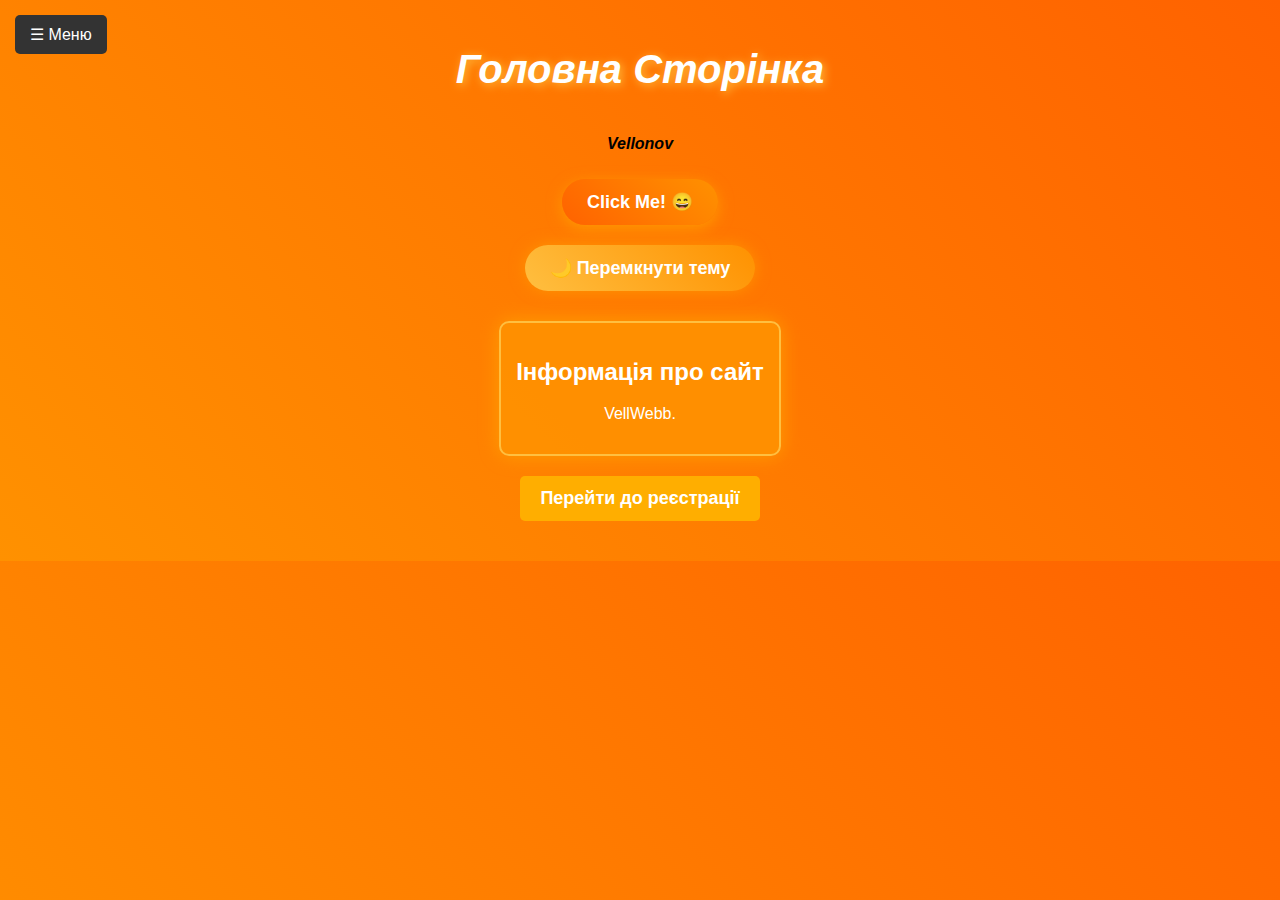
<file: index.html>
<!DOCTYPE html>
<html lang="uk">
<head>
    <meta charset="UTF-8">
    <meta name="viewport" content="width=device-width, initial-scale=1.0">
    <title>Головна сторінка</title>
    <link rel="stylesheet" type="text/css" href="styles.css">
    <style>
        .nav-button {
            position: fixed;
            top: 15px;
            left: 15px;
            background: #333;
            color: white;
            border: none;
            padding: 10px 15px;
            cursor: pointer;
            font-size: 16px;
            border-radius: 5px;
        }

        .nav-menu {
            position: fixed;
            top: 50px;
            left: -250px; /* Початкове приховане положення */
            background: rgba(0, 0, 0, 0.8);
            padding: 10px;
            border-radius: 5px;
            display: block;
            opacity: 0;
            transform: translateX(-100%);
            transition: opacity 0.3s ease, transform 0.3s ease;
            width: 200px;
        }

        .nav-menu.active {
            left: 15px;  /* Позиція після активування */
            opacity: 1;
            transform: translateX(0);
        }

        .nav-menu a {
            display: block;
            color: white;
            text-decoration: none;
            padding: 5px 0;
        }

        .register-button {
            display: block;
            margin: 20px auto;
            padding: 12px 20px;
            font-size: 18px;
            font-weight: bold;
            background-color: #ffae00;
            color: white;
            border: none;
            border-radius: 5px;
            cursor: pointer;
            text-align: center;
            text-decoration: none;
            transition: transform 0.3s ease, background-color 0.3s ease;
        }

        .register-button:hover {
            transform: scale(1.1); /* Збільшення кнопки при наведенні */
            background-color: #000000;
        }
    </style>
    <script>
        function toggleMenu() {
            const menu = document.getElementById("nav-menu");
            menu.classList.toggle("active");  // Перемикає клас активності
        }

        function toggleTheme() {
            const body = document.body;
            body.classList.toggle("dark-theme");
        }
    </script>
</head>
<body>
    <button class="nav-button" onclick="toggleMenu()">☰ Меню</button>
    <div class="nav-menu" id="nav-menu">
        <a href="index.html">Головна</a>
        <a href="about.html">Про нас</a>
        <a href="contact.html">Контакти</a>
    </div>

    <div class="content">
        <h1 class="title"><b><i>Головна Сторінка</i></b></h1>
        <p><b><i>Vellonov</i></b></p>

        <!-- Кнопка "Click Me!" і смайлик -->
        <button class="cool-button">Click Me! 😄</button>

        <!-- Перемикач теми -->
        <button class="cool-button theme-toggle" onclick="toggleTheme()">🌙 Перемкнути тему</button>

        <!-- Картка інформації -->
        <div class="info-card">
            <h2>Інформація про сайт</h2>
            <p>VellWebb.</p>
        </div>

        <!-- Кнопка для переходу на сторінку реєстрації -->
        <a href="register.html" class="register-button">Перейти до реєстрації</a>
    </div>
</body>
</html>
</file>
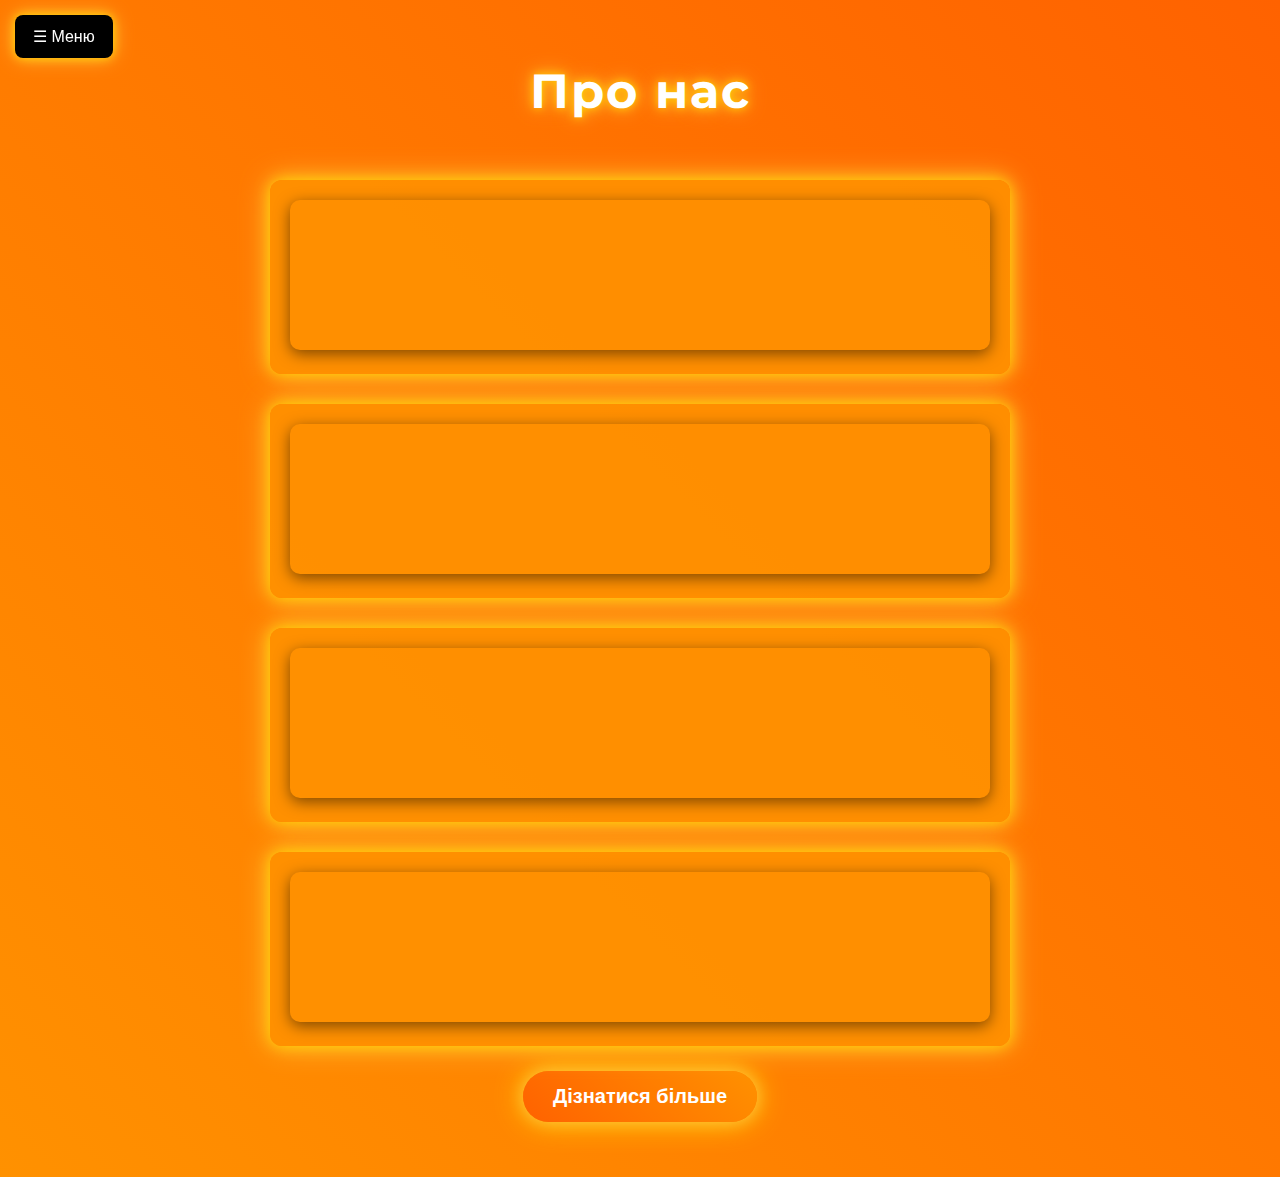
<file: about.html>
<!DOCTYPE html>
<html lang="uk">
<head>
    <meta charset="UTF-8">
    <meta name="viewport" content="width=device-width, initial-scale=1.0">
    <title>Про нас</title>
    <link href="https://fonts.googleapis.com/css2?family=Montserrat:wght@500&family=Roboto:wght@400;700&family=Playfair+Display:wght@700&display=swap" rel="stylesheet">
    <style>
        body {
            background: linear-gradient(45deg, #ff9100, #ff6200); /* Оранжевий градієнт */
            font-family: 'Roboto', sans-serif;
            margin: 0;
            padding: 0;
            color: white;
            text-align: center;
        }

        .content {
            display: flex;
            flex-direction: column;
            align-items: center;
            padding: 30px 20px;
            animation: fadeIn 1s ease-out;
        }

        .title {
            font-size: 3em;
            color: white;
            text-shadow: 0 0 10px #ffd700, 0 0 20px #ffbf40; /* Неоновий ефект */
            margin-bottom: 30px;
            font-family: 'Montserrat', sans-serif;
            letter-spacing: 2px;
        }

        .info-card {
            margin-top: 30px;
            padding: 20px;
            background-color: rgba(255, 145, 0, 0.9); /* Прозорий оранжевий */
            border-radius: 12px;
            width: 90%;
            max-width: 700px;
            color: white;
            font-family: 'Roboto', sans-serif;
            box-shadow: 0 0 15px #ffd700, 0 0 30px #ffbf40; /* Неон */
            transform: scale(1);
            transition: transform 0.3s, box-shadow 0.3s ease-in-out;
        }

        .info-card:hover {
            transform: scale(1.05);
            box-shadow: 0 0 25px #ffbf40, 0 0 50px #ffd700; /* Сильніше неонове світіння */
        }

        iframe {
            max-width: 100%;
            height: auto;
            border: none;
            border-radius: 10px;
            box-shadow: 0px 4px 15px rgba(0, 0, 0, 0.5); /* Додатковий стиль */
        }

        .cool-button {
            margin: 25px;
            padding: 14px 30px;
            font-size: 20px;
            font-weight: bold;
            background: linear-gradient(45deg, #ff6200, #ff9100);
            color: white;
            border: none;
            border-radius: 50px;
            cursor: pointer;
            box-shadow: 0 0 15px #ffbf40, 0 0 30px #ffd700; /* Неоновий ефект */
            transition: transform 0.3s, box-shadow 0.3s, background 0.3s;
        }

        .cool-button:hover {
            transform: scale(1.1);
            box-shadow: 0 0 20px #ffd700, 0 0 40px #ffbf40; /* Підсилення при наведенні */
        }

        .cool-button:active {
            transform: scale(0.95);
        }

        @keyframes fadeIn {
            0% {
                opacity: 0;
                transform: translateY(30px);
            }
            100% {
                opacity: 1;
                transform: translateY(0);
            }
        }

        .nav-button {
            position: fixed;
            top: 15px;
            left: 15px;
            background: #000000; /* Чорний колір */
            color: white;
            border: none;
            padding: 12px 18px;
            cursor: pointer;
            font-size: 16px;
            border-radius: 8px;
            z-index: 110;
            box-shadow: 0 0 10px #ffd700, 0 0 20px #ffbf40;
            transition: background 0.3s, box-shadow 0.3s;
        }

        .nav-button:hover {
            background: #333333; /* Темно-сірий при наведенні */
            box-shadow: 0 0 15px #ffd700, 0 0 30px #ffbf40;
        }

        .nav-menu {
            position: fixed;
            top: 50px;
            left: -250px;
            background: rgba(61, 61, 61, 0.9);
            padding: 15px;
            border-radius: 10px;
            display: block;
            opacity: 0;
            transform: translateX(-100%);
            transition: opacity 0.3s, transform 0.3s;
            width: 220px;
            z-index: 100;
            box-shadow: 0 0 15px #1f1f1f, 0 0 25px #ffbf40;
        }

        .nav-menu.active {
            left: 15px;
            opacity: 1;
            transform: translateX(0);
        }

        .nav-menu a {
            display: block;
            color: white;
            text-decoration: none;
            padding: 10px 0;
            font-size: 1.2em;
            transition: color 0.2s;
        }

        .nav-menu a:hover {
            color: #ffd700; /* Яскраве підсвічування */
        }
    </style>
</head>
<body>

    <!-- Кнопка для відкриття меню -->
    <button class="nav-button" onclick="toggleMenu()">☰ Меню</button>

    <!-- Виїжджаюче меню -->
    <div class="nav-menu" id="nav-menu">
        <a href="index.html">Головна</a>
        <a href="about.html">Про нас</a>
        <a href="contact.html">Контакти</a>
    </div>

    <div class="content">
        <h1 class="title">Про нас</h1>

        <!-- Вставка відео -->
        <div class="info-card">
            <iframe width="720" height="405" 
                    src="https://www.youtube.com/embed/wnhvanMdx4s" 
                    title="YouTube video player" 
                    frameborder="0" 
                    allow="accelerometer; autoplay; clipboard-write; encrypted-media; gyroscope; picture-in-picture" 
                    allowfullscreen>
            </iframe>
        </div>
        <div class="info-card">
            <iframe width="720" height="405" 
                    src="https://www.youtube.com/embed/wnhvanMdx4s" 
                    title="YouTube video player" 
                    frameborder="0" 
                    allow="accelerometer; autoplay; clipboard-write; encrypted-media; gyroscope; picture-in-picture" 
                    allowfullscreen>
            </iframe>
        </div>
        <div class="info-card">
            <iframe width="720" height="405" 
                    src="https://www.youtube.com/embed/wnhvanMdx4s" 
                    title="YouTube video player" 
                    frameborder="0" 
                    allow="accelerometer; autoplay; clipboard-write; encrypted-media; gyroscope; picture-in-picture" 
                    allowfullscreen>
            </iframe>
        </div>
        <div class="info-card">
            <iframe width="720" height="405" 
                    src="https://www.youtube.com/embed/wnhvanMdx4s" 
                    title="YouTube video player" 
                    frameborder="0" 
                    allow="accelerometer; autoplay; clipboard-write; encrypted-media; gyroscope; picture-in-picture" 
                    allowfullscreen>
            </iframe>
        </div>

        <!-- Кнопка для перенаправлення на more.html -->
        <button class="cool-button" onclick="location.href='more.html'">Дізнатися більше</button>
    </div>

    <script>
        // Функція для перемикання класу active на меню
        function toggleMenu() {
            const menu = document.getElementById("nav-menu");
            menu.classList.toggle("active");
        }
    </script>

</body>
</html>
</file>
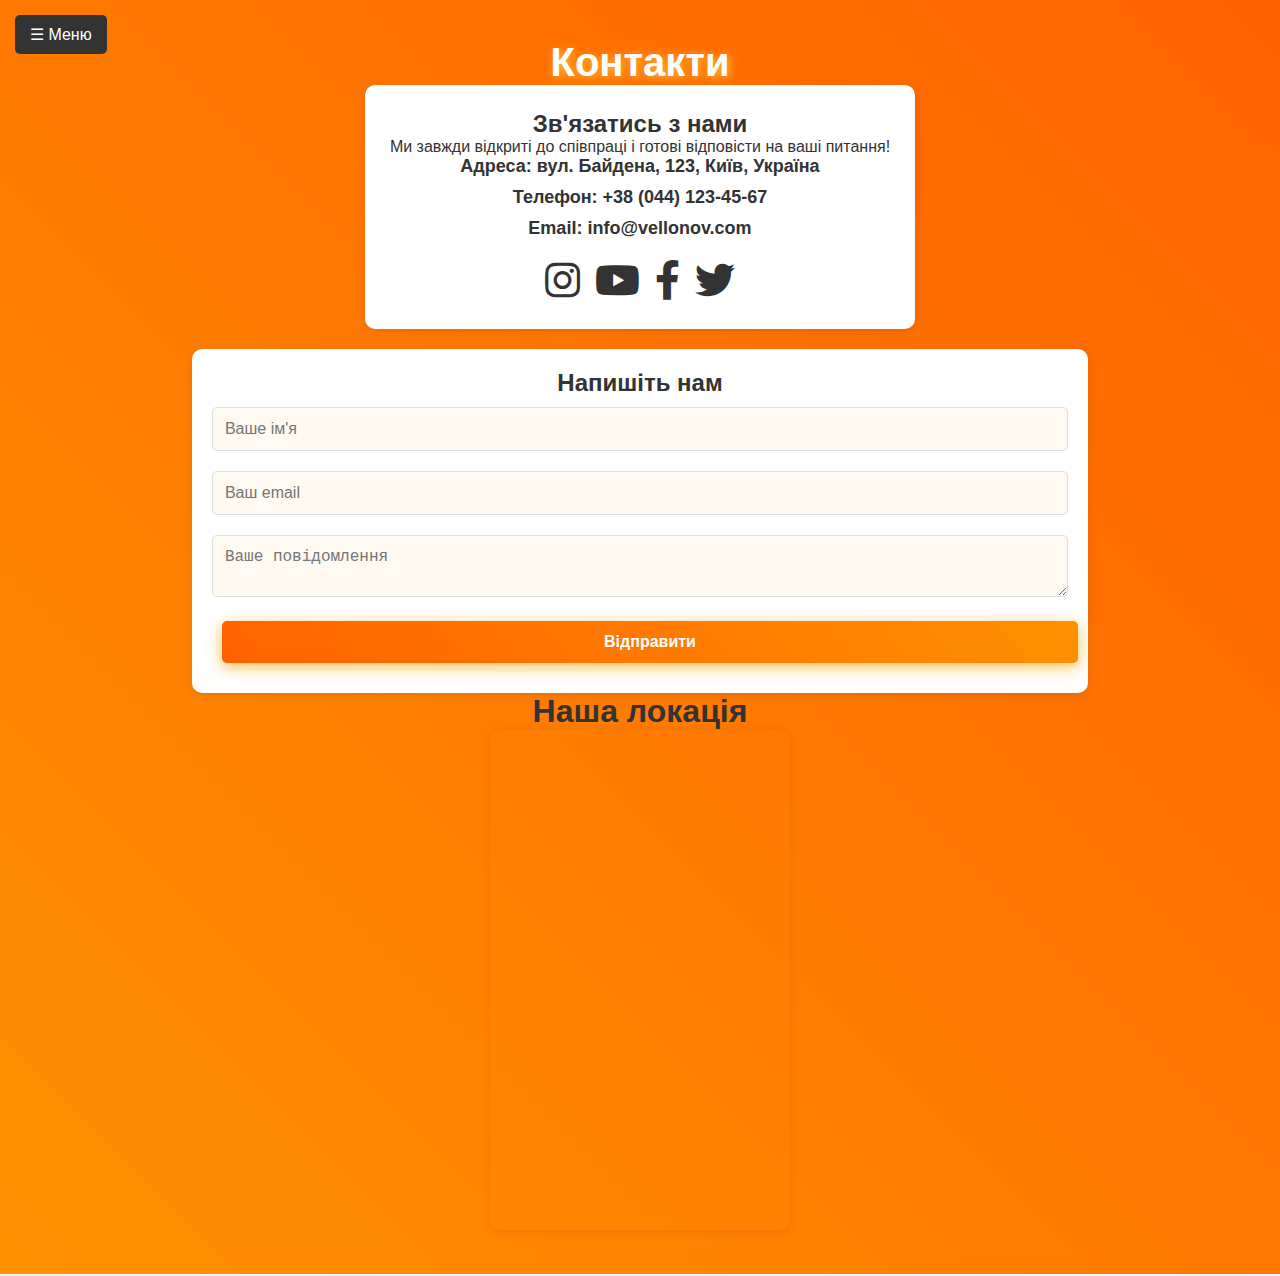
<file: contact.html>
<!DOCTYPE html>
<html lang="uk">
<head>
    <meta charset="UTF-8">
    <meta name="viewport" content="width=device-width, initial-scale=1.0">
    <title><b><i>Контакти</i></b></title>
    <link rel="stylesheet" href="styles.css">
    <link href="https://cdnjs.cloudflare.com/ajax/libs/font-awesome/5.15.4/css/all.min.css" rel="stylesheet">
    <style>
        /* Загальні стилі для сторінки */
        * {
            margin: 0;
            padding: 0;
            box-sizing: border-box;
        }

        body {
            font-family: 'Arial', sans-serif;
            background-color: #f4f4f9;
            color: #333;
            display: flex;
            justify-content: center;
            align-items: center;
            min-height: 100vh;
            flex-direction: column;
            padding: 20px;
        }

        .contact-info {
            background-color: #fff;
            padding: 25px;
            border-radius: 10px;
            box-shadow: 0 2px 10px rgba(0, 0, 0, 0.1);
            margin-bottom: 20px;
        }

        .contact-details {
            font-size: 18px;
            font-weight: bold;
        }

        .contact-details p {
            margin-bottom: 10px;
        }

        .social-media {
            display: flex;
            justify-content: center;
            margin-top: 20px;
            gap: 15px;
        }

        .social-media a {
            font-size: 40px;
            color: #333;
            transition: color 0.3s ease, transform 0.3s ease;
        }

        .social-media a:hover {
            color: #4CAF50;
            transform: scale(1.2);
        }

        .contact-form {
            background-color: #fff;
            padding: 20px;
            border-radius: 10px;
            box-shadow: 0 2px 10px rgba(0, 0, 0, 0.1);
        }

        .input-field {
            width: 100%;
            padding: 12px;
            margin: 10px 0;
            border-radius: 5px;
            border: 1px solid #ddd;
            font-size: 16px;
            transition: transform 0.3s;
        }

        .input-field:focus {
            transform: scale(1.05);
            border-color: #4CAF50;
        }

        .cool-button {
            width: 100%;
            padding: 12px;
            background-color: #4CAF50;
            color: white;
            border: none;
            border-radius: 5px;
            font-size: 16px;
            cursor: pointer;
            transition: background-color 0.3s;
        }

        .cool-button:hover {
            background-color: #388e3c;
        }

        .map iframe {
            width: 100%;
            height: 500px;
            border-radius: 10px;
            box-shadow: 0 2px 10px rgba(0, 0, 0, 0.1);
        }

        /* Навігаційна кнопка */
        .nav-button {
            position: fixed;
            top: 15px;
            left: 15px;
            background: #333;
            color: white;
            border: none;
            padding: 10px 15px;
            cursor: pointer;
            font-size: 16px;
            border-radius: 5px;
            z-index: 110;
        }

        .nav-menu {
            position: fixed;
            top: 50px;
            left: -250px;
            background: rgba(0, 0, 0, 0.8);
            padding: 10px;
            border-radius: 5px;
            display: block;
            opacity: 0;
            transform: translateX(-100%);
            transition: opacity 0.3s ease, transform 0.3s ease;
            width: 200px;
            z-index: 100;
        }

        .nav-menu.active {
            left: 15px;
            opacity: 1;
            transform: translateX(0);
        }

        .nav-menu a {
            display: block;
            color: white;
            text-decoration: none;
            padding: 5px 0;
        }

        .nav-menu a:hover {
            text-decoration: underline;
        }
    </style>
</head>
<body>
    <!-- Кнопка для відкриття меню -->
    <button class="nav-button" onclick="toggleMenu()">☰ Меню</button>

    <!-- Виїжджаюче меню -->
    <div class="nav-menu" id="nav-menu">
        <a href="index.html">Головна</a>
        <a href="about.html">Про нас</a>
        <a href="contact.html" class="active">Контакти</a>
    </div>

    <div class="content">
        <h1 class="title">Контакти</h1>

        <!-- Контактна інформація -->
        <section class="contact-info">
            <h2>Зв'язатись з нами</h2>
            <p>Ми завжди відкриті до співпраці і готові відповісти на ваші питання!</p>

            <div class="contact-details">
                <p><strong>Адреса:</strong> вул. Байдена, 123, Київ, Україна</p>
                <p><strong>Телефон:</strong> +38 (044) 123-45-67</p>
                <p><strong>Email:</strong> info@vellonov.com</p>
                <div class="social-media">
                    <a href="https://www.instagram.com" target="_blank"><i class="fab fa-instagram"></i></a>
                    <a href="https://www.youtube.com" target="_blank"><i class="fab fa-youtube"></i></a>
                    <a href="https://www.facebook.com" target="_blank"><i class="fab fa-facebook-f"></i></a>
                    <a href="https://www.twitter.com" target="_blank"><i class="fab fa-twitter"></i></a>
                </div>
            </div>
        </section>

        <!-- Форма для зворотного зв'язку -->
        <section class="contact-form">
            <h2>Напишіть нам</h2>
            <form action="mailto:info@vellonov.com" method="POST" enctype="text/plain">
                <input type="text" name="name" placeholder="Ваше ім'я" class="input-field" required>
                <input type="email" name="email" placeholder="Ваш email" class="input-field" required>
                <textarea name="message" placeholder="Ваше повідомлення" class="input-field" required></textarea>
                <button type="submit" class="cool-button">Відправити</button>
            </form>
        </section>

        <!-- Мапа -->
        <section class="map">
            <h1>Наша локація</h1>
            <iframe src="https://www.google.com/maps/embed?pb=!1m18!1m12!1m3!1d2381.535153553577!2d30.5170048!3d50.4500381!2m3!1f0!2f0!3f0!3m2!1i1024!2i768!4f13.1!3m3!1m2!1s0x40d4cc71716033d7%3A0x8b7b6be0e319bfe1!2z0JbQsNC90YvQuS3Q!5e0!3m2!1suk!2sua!4v1679053374001!5m2!1suk!2sua"
                width="800"
                height="600"
                style="border:0; border-radius: 10px;"
                allowfullscreen=""
                loading="lazy">
            </iframe>
        </section>
    </div>

    <script>
        function toggleMenu() {
            const menu = document.getElementById('nav-menu');
            menu.classList.toggle('active');
        }
    </script>
</body>
</html>
</file>
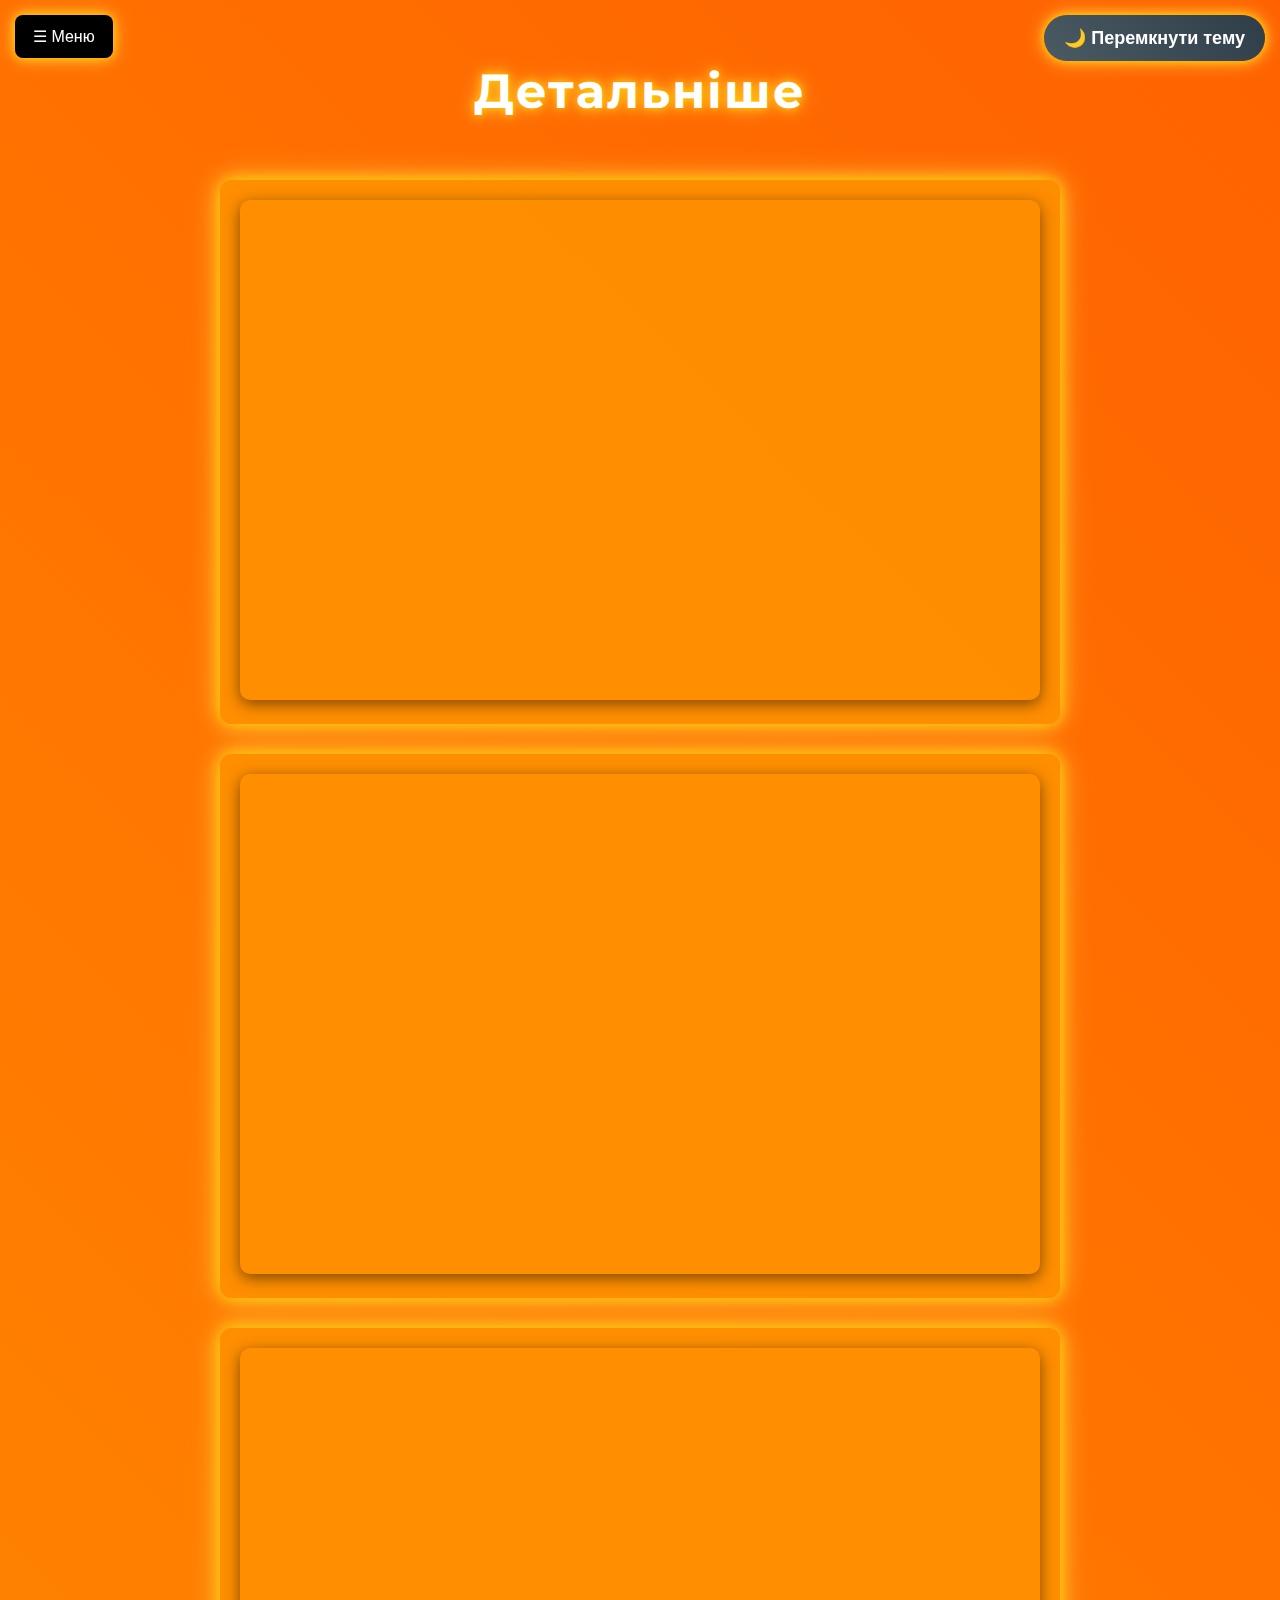
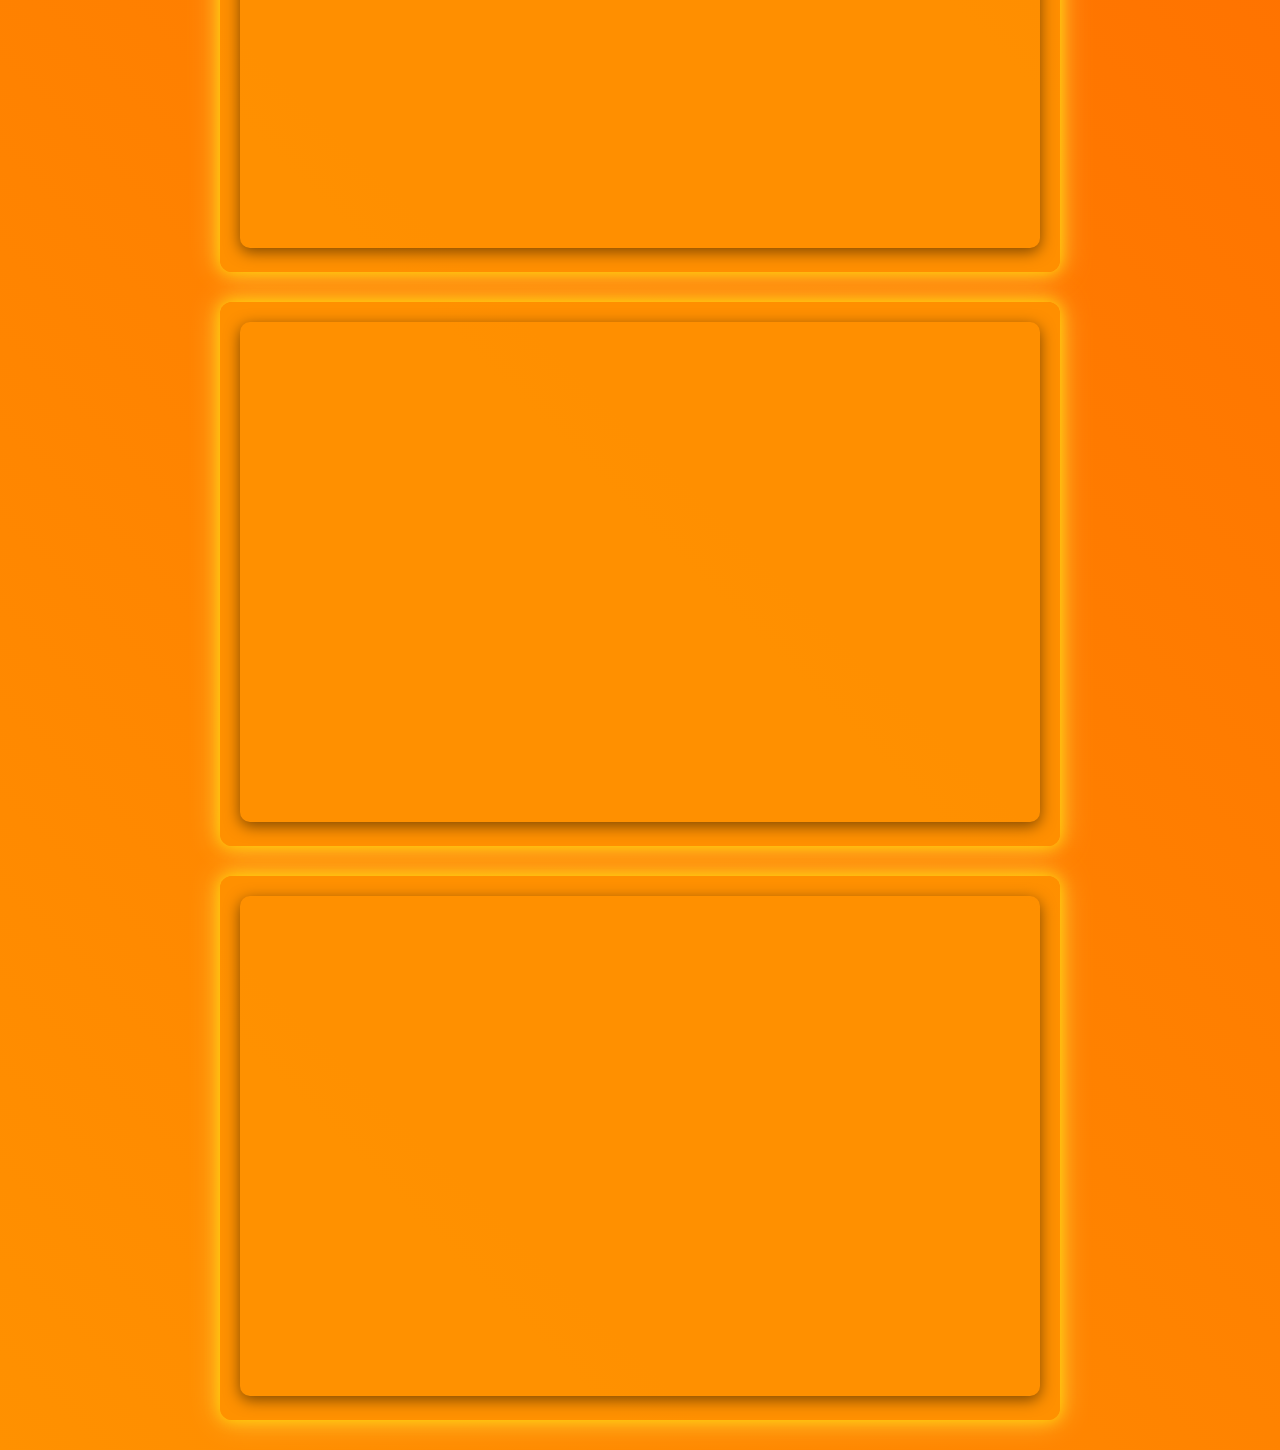
<file: more.html>
<!DOCTYPE html>
<html lang="uk">
<head>
    <meta charset="UTF-8">
    <meta name="viewport" content="width=device-width, initial-scale=1.0">
    <title>Детальніше</title>
    <link href="https://fonts.googleapis.com/css2?family=Montserrat:wght@500&family=Roboto:wght@400;700&family=Playfair+Display:wght@700&display=swap" rel="stylesheet">
    <style>
        /* Основні стилі */
        body {
            background: linear-gradient(45deg, #ff9100, #ff6200); /* Оранжевий градієнт */
            font-family: 'Roboto', sans-serif;
            margin: 0;
            padding: 0;
            color: white;
            text-align: center;
            transition: background 0.3s, color 0.3s;
        }

        body.dark-theme {
            background: linear-gradient(45deg, #2f2f2f, #4a4a4a); /* Темна тема */
            color: white;
        }

        .content {
            display: flex;
            flex-direction: column;
            align-items: center;
            padding: 30px 20px;
            animation: fadeIn 1s ease-out;
        }

        .title {
            font-size: 3em;
            color: white;
            text-shadow: 0 0 10px #ffd700, 0 0 20px #ffbf40; /* Неоновий ефект */
            margin-bottom: 30px;
            font-family: 'Montserrat', sans-serif;
            letter-spacing: 2px;
        }

        .info-card {
            margin-top: 30px;
            padding: 20px;
            background-color: rgba(255, 145, 0, 0.9); /* Прозорий оранжевий */
            border-radius: 12px;
            width: 90%;
            max-width: 800px;
            box-shadow: 0 0 15px #ffd700, 0 0 30px #ffbf40; /* Неон */
        }

        body.dark-theme .info-card {
            background-color: rgba(60, 60, 60, 0.9); /* Темний режим для карток */
            box-shadow: 0 0 15px #444, 0 0 30px #666;
        }

        iframe {
            max-width: 100%;
            height: 500px;
            border: none;
            border-radius: 10px;
            box-shadow: 0px 4px 15px rgba(0, 0, 0, 0.5); /* Стиль для відео */
        }

        .theme-toggle {
            position: fixed;
            top: 15px;
            right: 15px;
            margin: 0;
            padding: 12px 20px;
            font-size: 18px;
            font-weight: bold;
            background: linear-gradient(45deg, #4b5b64, #2e3d47);
            color: white;
            border: none;
            border-radius: 50px;
            cursor: pointer;
            box-shadow: 0 0 10px #ffd700, 0 0 20px #ffbf40;
            transition: transform 0.3s, box-shadow 0.3s;
            z-index: 110;
        }

        .theme-toggle:hover {
            transform: scale(1.1);
            box-shadow: 0 0 20px #ffd700, 0 0 40px #ffbf40;
        }

        .theme-toggle.animate {
            animation: toggleThemeAnimation 0.6s ease-in-out;
        }

        .nav-button {
            position: fixed;
            top: 15px;
            left: 15px;
            background: #000000; /* Чорний колір */
            color: white;
            border: none;
            padding: 12px 18px;
            cursor: pointer;
            font-size: 16px;
            border-radius: 8px;
            z-index: 110;
            box-shadow: 0 0 10px #ffd700, 0 0 20px #ffbf40;
            transition: background 0.3s, box-shadow 0.3s;
        }

        .nav-button:hover {
            background: #333333; /* Темно-сірий при наведенні */
            box-shadow: 0 0 15px #ffd700, 0 0 30px #ffbf40;
        }

        .nav-menu {
            position: fixed;
            top: 50px;
            left: -250px;
            background: rgba(61, 61, 61, 0.9);
            padding: 15px;
            border-radius: 10px;
            display: block;
            opacity: 0;
            transform: translateX(-100%);
            transition: opacity 0.3s, transform 0.3s;
            width: 220px;
            z-index: 100;
            box-shadow: 0 0 15px #1f1f1f, 0 0 25px #ffbf40;
        }

        .nav-menu.active {
            left: 15px;
            opacity: 1;
            transform: translateX(0);
        }

        .nav-menu a {
            display: block;
            color: white;
            text-decoration: none;
            padding: 10px 0;
            font-size: 1.2em;
            transition: color 0.2s;
        }

        .nav-menu a:hover {
            color: #ffd700; /* Яскраве підсвічування */
        }

        @keyframes fadeIn {
            0% {
                opacity: 0;
                transform: translateY(30px);
            }
            100% {
                opacity: 1;
                transform: translateY(0);
            }
        }

        @keyframes toggleThemeAnimation {
            0% {
                transform: rotate(0);
                opacity: 1;
            }
            50% {
                transform: rotate(180deg) scale(1.2);
                opacity: 0.5;
            }
            100% {
                transform: rotate(360deg);
                opacity: 1;
            }
        }
    </style>
</head>
<body>

    <!-- Кнопка для відкриття меню -->
    <button class="nav-button" onclick="toggleMenu()">☰ Меню</button>

    <!-- Кнопка перемикання теми -->
    <button class="theme-toggle" onclick="toggleTheme()">🌙 Перемкнути тему</button>

    <!-- Виїжджаюче меню -->
    <div class="nav-menu" id="nav-menu">
        <a href="index.html">Головна</a>
        <a href="about.html">Про нас</a>
        <a href="contact.html">Контакти</a>
    </div>
    
    <div class="content">
        <h1 class="title">Детальніше</h1>

        <!-- Відео 1 -->
        <div class="info-card">
            <iframe width="800" height="500" src="https://www.youtube.com/embed/WZFIo4yj17c" frameborder="0" allowfullscreen></iframe>
        </div>

        <!-- Відео 2 -->
        <div class="info-card">
            <iframe width="800" height="500" src="https://www.youtube.com/embed/3YTohytF9oE" frameborder="0" allowfullscreen></iframe>
        </div>

        <!-- Відео 3 -->
        <div class="info-card">
            <iframe width="800" height="500" src="https://www.youtube.com/embed/6vP4jRJ5EQg" frameborder="0" allowfullscreen></iframe>
        </div>

        <!-- Відео 4 -->
        <div class="info-card">
            <iframe width="800" height="500" src="https://www.youtube.com/embed/29XymHesxa0" frameborder="0" allowfullscreen></iframe>
        </div>

        <!-- Відео 5 -->
        <div class="info-card">
            <iframe width="800" height="500" src="https://www.youtube.com/embed/k-ZXEDMEaew" frameborder="0" allowfullscreen></iframe>
        </div>
    </div>
    
    <script>
        // Функція для перемикання теми
        function toggleTheme() {
            const body = document.body;
            const button = document.querySelector('.theme-toggle');

            body.classList.toggle('dark-theme');
            button.classList.add('animate');
            setTimeout(() => button.classList.remove('animate'), 600);
        }

        // Функція для перемикання меню
        function toggleMenu() {
            const menu = document.getElementById("nav-menu");
            menu.classList.toggle("active");
        }
    </script>
</body>
</html>
</file>
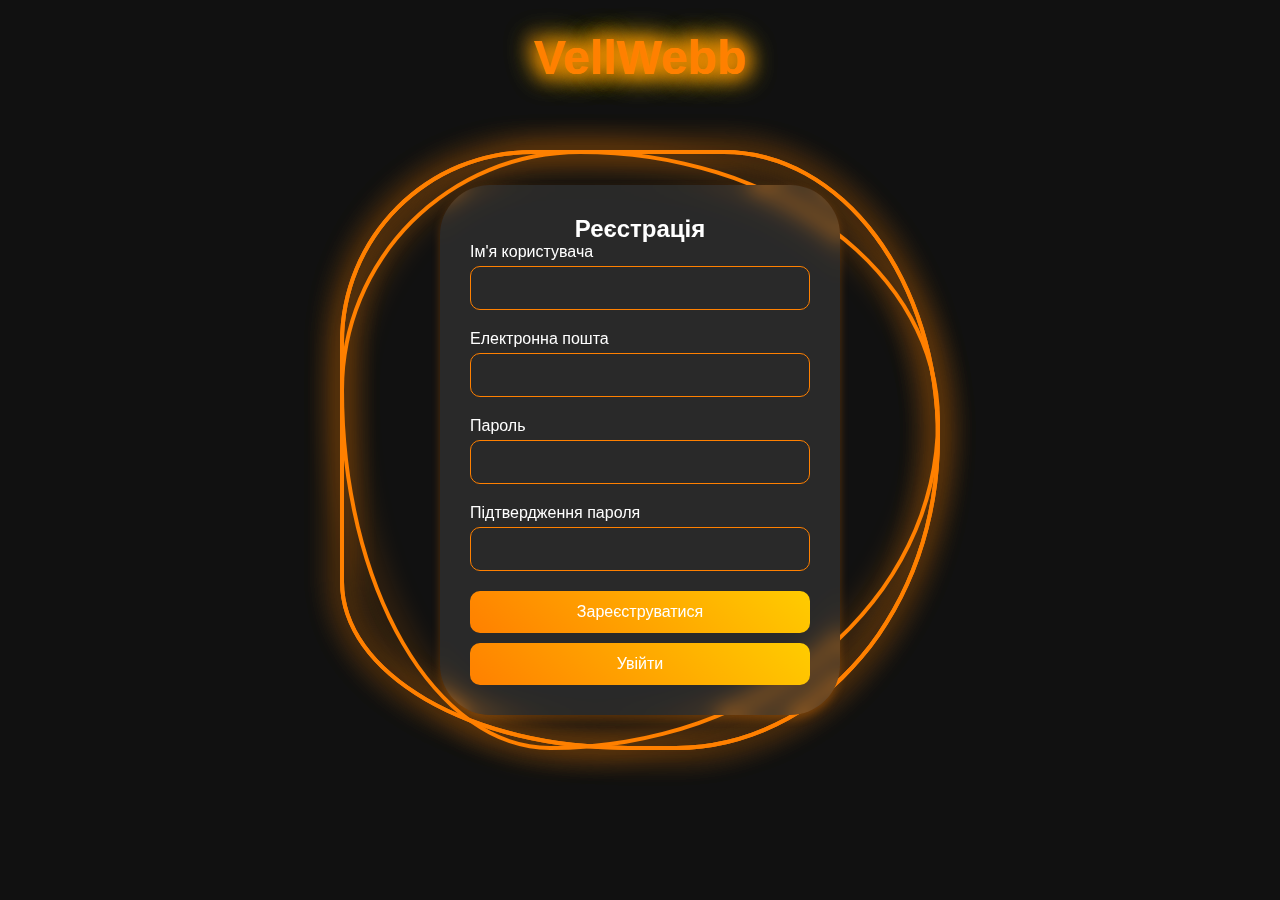
<file: register.html>
<!DOCTYPE html>
<html lang="uk">
<head>



    <head>
        <meta charset="UTF-8">
        <meta name="viewport" content="width=device-width, initial-scale=1.0">
        <title>Анімований VellWebb</title>
        <style>
            * {
                margin: 0;
                padding: 0;
                box-sizing: border-box;
                font-family: Arial, sans-serif;
            }
    
            body {
                display: flex;
                flex-direction: column;
                justify-content: center;
                align-items: center;
                height: 100vh;
                background-color: #111;
                overflow: hidden;
            }
    
            .header {
                font-size: 60px;
                font-weight: bold;
                color: #ff8000;
                text-shadow: 0 0 20px #ff8000, 0 0 30px #ffcc00;
                animation: wave 3s infinite ease-in-out;
            }
    
            @keyframes wave {
                0%, 100% {
                    transform: translateY(0); /* Початкова і кінцева позиція */
                }
                25% {
                    transform: translateY(-15px); /* Піднімається вгору */
                }
                50% {
                    transform: translateY(10px); /* Опускається вниз */
                }
                75% {
                    transform: translateY(-10px); /* Знову вгору */
                }
            }
        </style>
    </head>
    <body>
        <div class="header">VellWebb</div>
    </body>
    <meta charset="UTF-8">
    <meta name="viewport" content="width=device-width, initial-scale=1.0">
    <title>Реєстрація</title>
    <style>
        * {
            margin: 0;
            padding: 0;
            box-sizing: border-box;
            font-family: Arial, sans-serif;
        }

        body {    
            display: flex;
            flex-direction: column;
            justify-content: center;
            align-items: center;
            height: 100vh;
            background-color: #111;
            overflow: hidden;
            position: relative;
        }

        .ring {
            position: absolute;
            width: 600px;
            height: 600px;
            display: flex;
            justify-content: center;
            align-items: center;
        }
        .ring i {
            position: absolute;
            inset: 0;
            border: 4px solid #ff8000;
            transition: 0.5s;
            filter: drop-shadow(0 0 15px #ff8000);
        }
        .ring i:nth-child(1) {
            border-radius: 40% 60% 65% 35% / 40% 45% 55% 60%;
            animation: animate 6s linear infinite;
        }
        .ring i:nth-child(2) {
            border-radius: 40% 45% 55% 60%/40% 60% 65% 35%;
            animation: animate 4s linear infinite;
        }
        .ring i:nth-child(3) {
            border-radius: 40% 45% 55% 60%/40% 60% 65% 35%;
            animation: animate2 10s linear infinite;
        }
        
        @keyframes animate {
            0% {
                transform: rotate(0deg);
            }
            100% {
                transform: rotate(360deg);
            }
        }
        @keyframes animate2 {
            0% {
                transform: rotate(360deg);
            }
            100% {
                transform: rotate(0deg);
            }
        }

        .header {
            position: absolute;
            top: 30px;
            text-align: center;
            font-size: 48px;
            font-weight: bold;
            color: #ff8000;
            text-shadow: 0 0 20px #ff8000, 0 0 30px #ffcc00;
        }

        .registration-container {
            position: relative;
            background-color: rgba(255, 255, 255, 0.1);
            padding: 30px;
            border-radius: 50px;
            box-shadow: 0 4px 8px rgba(255, 128, 0, 0.3);
            backdrop-filter: blur(10px);
            width: 400px;
            z-index: 10;
        }

        h2 {
            text-align: center;
            color: white;
        }

        form {
            display: flex;
            flex-direction: column;
        }

        label {
            color: white;
            margin-bottom: 5px;
        }

        input {
            padding: 12px;
            margin-bottom: 20px;
            border: 1px solid #ff8000;
            border-radius: 10px;
            font-size: 16px;
            background: transparent;
            color: white;
            outline: none;
        }

        input::placeholder {
            color: rgba(255, 255, 255, 0.75);
        }

        button {
            padding: 12px;
            background: linear-gradient(45deg, #ff8000, #ffcc00);
            color: white;
            border: none;
            border-radius: 10px;
            cursor: pointer;
            font-size: 16px;
            transition: 0.3s;
        }

        button:hover {
            background: linear-gradient(45deg, #ffcc00, #ff8000);
        }

        button#login-link {
            width: 100%; /* Кнопка на всю ширину */
            margin-top: 10px; /* Відступ зверху */
        }

        .hidden {
            display: none;
        }

        .link {
            color: #ff8000;
            text-decoration: none;
            font-size: 14px;
            text-align: center;
            display: block;
            margin-top: 10px;
        }

        .link:hover {
            text-decoration: underline;
        }
    </style>
</head>
<body>

<div class="ring">
    <i></i>
    <i></i>
    <i></i>
</div>

<div class="header">VellWebb</div>

<div class="registration-container" id="registration-container">
    <form id="registration-form">
        <h2>Реєстрація</h2>
        <label for="username">Ім'я користувача</label>
        <input type="text" id="username" name="username" required>

        <label for="email">Електронна пошта</label>
        <input type="email" id="email" name="email" required>

        <label for="password">Пароль</label>
        <input type="password" id="password" name="password" required>

        <label for="confirm-password">Підтвердження пароля</label>
        <input type="password" id="confirm-password" name="confirm-password" required>

        <button type="submit">Зареєструватися</button>
    </form>
    <button id="login-link">Увійти</button>
</div>

<div class="registration-container hidden" id="login-container">
    <form id="login-form">
        <h2>Увійти</h2>
        <label for="login-email">Електронна пошта</label>
        <input type="email" id="login-email" name="login-email" required>

        <label for="login-password">Пароль</label>
        <input type="password" id="login-password" name="login-password" required>

        <button type="submit">Увійти</button>
    </form>
    <a href="#" id="register-link" class="link">Немає аккаунту? Зареєструватися</a>
</div>

<script>
    document.getElementById('login-link').addEventListener('click', function(event) {
        event.preventDefault();
        document.getElementById('registration-container').classList.add('hidden');
        document.getElementById('login-container').classList.remove('hidden');
    });

    document.getElementById('register-link').addEventListener('click', function(event) {
        event.preventDefault();
        document.getElementById('login-container').classList.add('hidden');
        document.getElementById('registration-container').classList.remove('hidden');
    });

    document.getElementById('registration-form').addEventListener('submit', function(event) {
        event.preventDefault();
        
        const password = document.getElementById('password').value;
        const confirmPassword = document.getElementById('confirm-password').value;

        if (password !== confirmPassword) {
            alert("Паролі не співпадають. Будь ласка, спробуйте ще раз.");
        } else {
            window.location.href = "index.html";
        }
    });

    document.getElementById('login-form').addEventListener('submit', function(event) {
        event.preventDefault();
        window.location.href = "index.html";
    });
</script>

</body>
</html>
</file>
<file: styles.css>
body {
    background: linear-gradient(45deg, #ff9100, #ff6200); /* Оранжевий градієнт */
    text-align: center;
    font-family: Arial, sans-serif;
    margin: 0;
    padding: 0;
    transition: background 0.3s, color 0.3s;
}

body.dark-theme {
    background: linear-gradient(45deg, #4a4a4a, #2f2f2f);
    color: white;
}

.content {
    display: flex;
    flex-direction: column;
    align-items: center;
    padding: 20px;
}

.title {
    font-size: 2.5em;
    color: white;
    text-shadow: 2px 2px 10px #ffbf40; /* Неоновий ефект */
}

.cool-button {
    margin: 10px;
    padding: 12px 25px;
    font-size: 18px;
    font-weight: bold;
    background: linear-gradient(45deg, #ff6200, #ff9100);
    color: white;
    border: none;
    border-radius: 50px;
    cursor: pointer;
    transition: transform 0.2s, box-shadow 0.2s, background 0.3s;
    box-shadow: 0px 4px 15px rgba(255, 165, 0, 0.7); /* Неонове світіння */
}

.cool-button:hover {
    transform: scale(1.1);
    box-shadow: 0px 4px 20px rgba(255, 195, 0, 0.8); /* Посилення неону */
}

.cool-button:active {
    transform: scale(0.95);
}

.input-field {
    margin: 10px;
    padding: 12px 20px;
    font-size: 16px;
    border-radius: 25px;
    border: 2px solid #ff9100; /* Оранжевий обводок */
    outline: none;
    width: 250px;
    background-color: rgba(255, 250, 240, 0.9);
}

.input-field:focus {
    border-color: #ffbf40; /* Неонова жовтогаряча рамка */
    box-shadow: 0px 0px 8px rgba(255, 195, 0, 0.7);
}

.info-card {
    margin-top: 20px;
    padding: 15px;
    background-color: rgba(255, 145, 0, 0.9); /* Прозорий оранжевий */
    border-radius: 10px;
    border: 2px solid #ffbf40; /* Неон */
    box-shadow: 0px 0px 20px rgba(255, 165, 0, 0.8); /* Неоновий ефект */
    color: white;
}

.theme-toggle {
    background: linear-gradient(45deg, #ffbf40, #ff9100);
    box-shadow: 0px 0px 15px rgba(255, 165, 0, 0.6);
}

@media (max-width: 600px) {
    .content {
        padding: 10px;
    }

    .input-field {
        width: 100%;
    }

    .info-card {
        width: 100%;
    }
}
</file>
